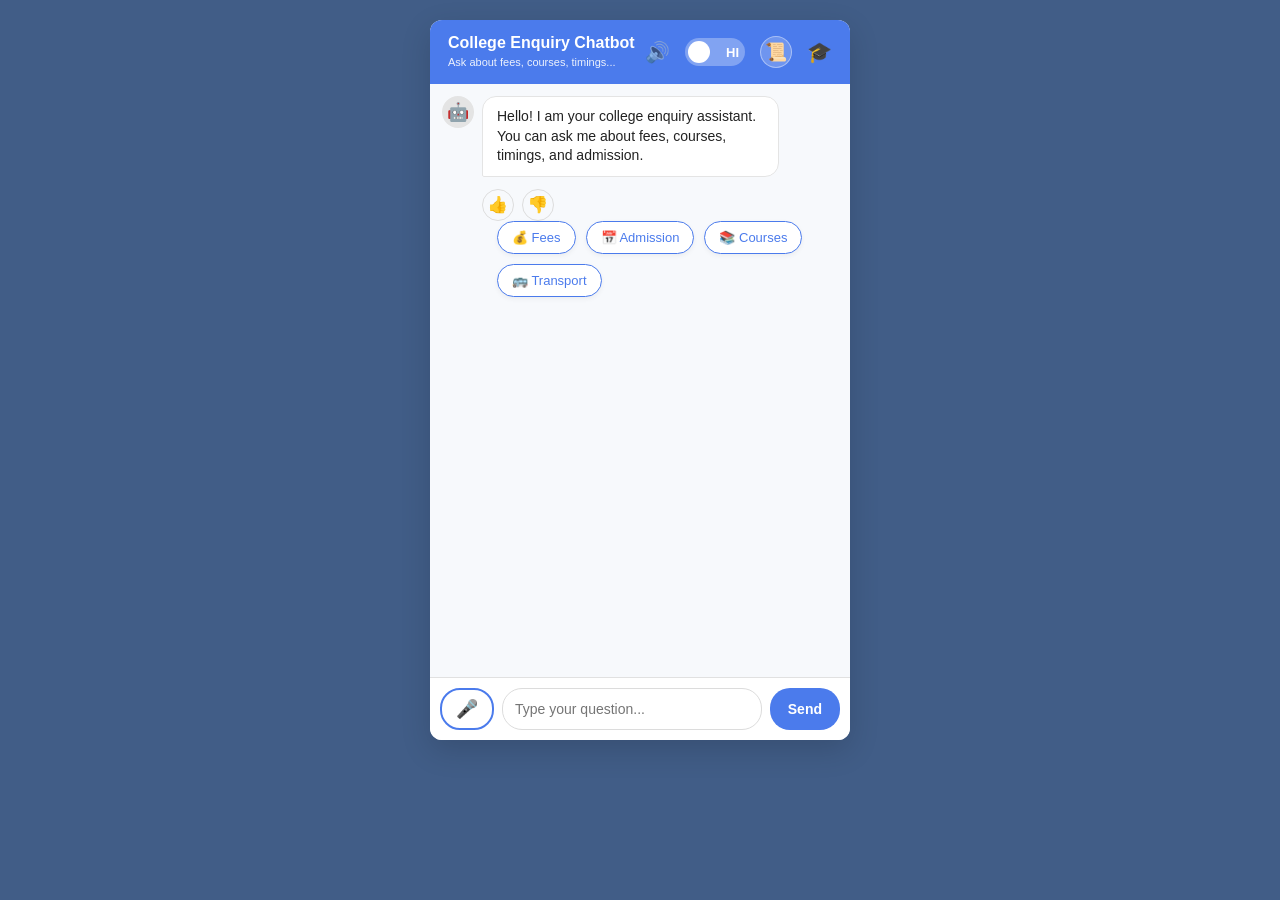
<file: templates/index.html>
<!DOCTYPE html>
<html lang="en">
<head>
  <meta charset="UTF-8">
  <title>College Enquiry Chatbot</title>
  <meta name="viewport" content="width=device-width, initial-scale=1.0">
  <link rel="stylesheet" href="/static/style.css">
</head>
<body>

  <div class="chat-container">
    <div class="chat-header">
      <div>
        College Enquiry Chatbot
        <br>
        <small>Ask about fees, courses, timings...</small>
      </div>
      
      <div style="display: flex; gap: 15px; align-items: center;">
        <!-- TTS Toggle -->
        <div class="tts-toggle">
          <input type="checkbox" id="tts-toggle">
          <label for="tts-toggle" title="Enable Voice Replies">🔊</label>
        </div>
        
        <!-- Language Toggle Switch -->
        <div class="language-switch">
          <label class="switch">
            <input type="checkbox" id="lang-toggle">
            <span class="slider">
              <span class="lang-label en">EN</span>
              <span class="lang-label hi">HI</span>
            </span>
          </label>
        </div>
        
        <!-- History Button -->
        <button id="history-btn" class="icon-btn" title="Chat History">📜</button>
        
        <!-- Admin Dashboard Link -->
        <a href="/dashboard" target="_blank" style="text-decoration: none; font-size: 20px; cursor: pointer;" title="Open Admin Dashboard">
          🎓
        </a>
      </div>
    </div>

    <!-- Chat History Sidebar -->
    <div class="chat-history-sidebar" id="history-sidebar">
      <div class="history-header">
        <h3>Chat History</h3>
        <button id="close-history" class="close-btn">✕</button>
      </div>
      <div class="history-list" id="history-list"></div>
      <button id="clear-history" class="clear-history-btn">Clear All History</button>
    </div>

    <div class="chat-messages" id="chat-messages"></div>

    <div class="input-area">
      <button id="voice-btn" class="voice-btn" title="Voice Input">🎤</button>
      <input type="text" id="user-input" placeholder="Type your question..." autocomplete="off" />
      <button id="send-btn" type="button">Send</button>
    </div>
  </div>

  <script src="/static/main.js"></script>
</body>
</html>
</file>
<file: static/style.css>
* {
  box-sizing: border-box;
  margin: 0;
  padding: 0;
  font-family: Arial, Helvetica, sans-serif;
}

body {
  background: #415d87;
  min-height: 100vh;
  padding: 20px 0;
}

.chat-container {
  width: 100%;
  max-width: 420px;
  height: 80vh;
  background: #ffffff;
  border-radius: 12px;
  box-shadow: 0 10px 30px rgba(0,0,0,0.15);
  display: flex;
  flex-direction: column;
  overflow: hidden;
  margin: 0 auto;
  position: relative;
}

.chat-header {
  background: #4b7bec;
  color: #ffffff;
  padding: 14px 18px;
  font-size: 16px;
  font-weight: bold;
  display: flex;
  align-items: center;
  justify-content: space-between;
}

.chat-header small {
  font-size: 11px;
  font-weight: normal;
  opacity: 0.9;
}

.chat-messages {
  flex: 1;
  padding: 12px;
  overflow-y: auto;
  background: #f7f9fc;
}

.message-row {
  display: flex;
  align-items: flex-start;
  margin-bottom: 12px;
  gap: 8px;
}

.message-row.user {
  flex-direction: row-reverse;
}

.avatar-circle {
  width: 32px;
  height: 32px;
  border-radius: 50%;
  background: #4b7bec;
  display: flex;
  align-items: center;
  justify-content: center;
  font-size: 18px;
  color: #ffffff;
  flex-shrink: 0;
}

.bot-avatar {
  background: #e4e4e4;
  color: #222;
}

.msg {
  padding: 10px 14px;
  border-radius: 14px;
  font-size: 14px;
  line-height: 1.4;
  max-width: 75%;
}

.user-msg {
  background: #4b7bec;
  color: white;
  border-bottom-right-radius: 2px;
}

.bot-msg {
  background: white;
  border: 1px solid #e4e4e4;
  color: #222;
  border-bottom-left-radius: 2px;
}

/* Feedback Buttons */
.feedback-buttons {
  display: flex;
  gap: 8px;
  margin-top: 8px;
  margin-left: 40px;
}

.feedback-btn {
  background: transparent;
  border: 1px solid #ddd;
  border-radius: 50%;
  width: 32px;
  height: 32px;
  cursor: pointer;
  font-size: 16px;
  transition: all 0.2s;
  display: flex;
  align-items: center;
  justify-content: center;
}

.feedback-btn:hover {
  transform: scale(1.1);
  border-color: #4b7bec;
}

.feedback-btn.selected {
  background: #4b7bec;
  border-color: #4b7bec;
}

.feedback-btn:disabled {
  cursor: not-allowed;
  opacity: 0.5;
}

.input-area {
  display: flex;
  padding: 10px;
  border-top: 1px solid #e1e1e1;
  background: #ffffff;
  gap: 8px;
}

.input-area input {
  flex: 1;
  padding: 12px;
  border: 1px solid #dcdcdc;
  border-radius: 20px;
  outline: none;
  font-size: 14px;
}

.input-area button {
  padding: 0 18px;
  border: none;
  border-radius: 20px;
  background: #4b7bec;
  color: #ffffff;
  font-size: 14px;
  font-weight: 600;
  cursor: pointer;
  transition: 0.2s;
}

.input-area button:hover {
  background: #3867d6;
}

.input-area button:disabled {
  background: #a5b9ff;
  cursor: not-allowed;
}

/* Voice Button */
.voice-btn {
  padding: 0 14px !important;
  font-size: 18px !important;
  background: #ffffff !important;
  border: 2px solid #4b7bec !important;
  color: #4b7bec;
}

.voice-btn:hover {
  background: #4b7bec !important;
  color: white;
}

.voice-btn.listening {
  background: #e74c3c !important;
  color: white;
  animation: pulse 1s infinite;
}

@keyframes pulse {
  0%, 100% { transform: scale(1); }
  50% { transform: scale(1.1); }
}

/* TTS Toggle */
.tts-toggle {
  display: flex;
  align-items: center;
}

.tts-toggle input[type="checkbox"] {
  display: none;
}

.tts-toggle label {
  cursor: pointer;
  font-size: 20px;
  opacity: 0.6;
  transition: 0.3s;
}

.tts-toggle input:checked + label {
  opacity: 1;
  animation: pulse 0.5s;
}

.typing-dots {
  display: inline-flex;
  gap: 4px;
}

.typing-dots span {
  width: 7px;
  height: 7px;
  background: #4b7bec;
  border-radius: 50%;
  display: inline-block;
  animation: blink 1.3s infinite;
}

.typing-dots span:nth-child(2) {
  animation-delay: 0.2s;
}

.typing-dots span:nth-child(3) {
  animation-delay: 0.4s;
}

@keyframes blink {
  0% { opacity: 0.3; transform: translateY(0); }
  50% { opacity: 1; transform: translateY(-4px); }
  100% { opacity: 0.3; transform: translateY(0); }
}

.suggestion-container {
  display: flex;
  flex-wrap: wrap;
  gap: 10px;
  padding: 0 15px;
  margin-bottom: 15px;
  margin-left: 40px;
}

.suggestion-btn {
  background: #ffffff;
  border: 1px solid #4b7bec;
  color: #4b7bec;
  padding: 8px 14px;
  border-radius: 20px;
  font-size: 13px;
  cursor: pointer;
  transition: all 0.2s ease;
  box-shadow: 0 2px 5px rgba(0,0,0,0.05);
  text-decoration: none;
  display: inline-block;
}

.suggestion-btn:hover {
  background: #4b7bec;
  color: #ffffff;
  transform: translateY(-2px);
  box-shadow: 0 4px 8px rgba(75, 123, 236, 0.3);
}

/* Language Toggle Switch */
.language-switch {
  display: flex;
  align-items: center;
}

.switch {
  position: relative;
  display: inline-block;
  width: 60px;
  height: 28px;
}

.switch input {
  opacity: 0;
  width: 0;
  height: 0;
}

.slider {
  position: absolute;
  cursor: pointer;
  top: 0;
  left: 0;
  right: 0;
  bottom: 0;
  background-color: rgba(255, 255, 255, 0.3);
  transition: 0.3s;
  border-radius: 28px;
  display: flex;
  align-items: center;
  justify-content: space-between;
  padding: 0 6px;
}

.slider:before {
  position: absolute;
  content: "";
  height: 22px;
  width: 22px;
  left: 3px;
  bottom: 3px;
  background-color: white;
  transition: 0.3s;
  border-radius: 50%;
}

input:checked + .slider:before {
  transform: translateX(32px);
}

.lang-label {
  font-size: 11px;
  font-weight: bold;
  color: white;
  z-index: 1;
}

.lang-label.hi {
  font-size: 13px;
}

/* Icon Buttons */
.icon-btn {
  background: rgba(255, 255, 255, 0.2);
  border: 1px solid rgba(255, 255, 255, 0.4);
  color: white;
  font-size: 18px;
  width: 32px;
  height: 32px;
  border-radius: 50%;
  cursor: pointer;
  transition: 0.2s;
  display: flex;
  align-items: center;
  justify-content: center;
}

.icon-btn:hover {
  background: rgba(255, 255, 255, 0.3);
  transform: scale(1.1);
}

/* Chat History Sidebar */
.chat-history-sidebar {
  position: absolute;
  top: 0;
  right: -300px;
  width: 280px;
  height: 100%;
  background: white;
  box-shadow: -2px 0 10px rgba(0,0,0,0.1);
  transition: right 0.3s ease;
  z-index: 100;
  display: flex;
  flex-direction: column;
}

.chat-history-sidebar.open {
  right: 0;
}

.history-header {
  background: #4b7bec;
  color: white;
  padding: 15px;
  display: flex;
  justify-content: space-between;
  align-items: center;
}

.history-header h3 {
  font-size: 16px;
  margin: 0;
}

.close-btn {
  background: transparent;
  border: none;
  color: white;
  font-size: 20px;
  cursor: pointer;
  padding: 0;
  width: 30px;
  height: 30px;
}

.history-list {
  flex: 1;
  overflow-y: auto;
  padding: 10px;
}

.history-item {
  padding: 10px;
  margin-bottom: 8px;
  background: #f7f9fc;
  border-radius: 8px;
  cursor: pointer;
  transition: 0.2s;
  border-left: 3px solid #4b7bec;
}

.history-item:hover {
  background: #e8f0fe;
  transform: translateX(5px);
}

.history-item .history-time {
  font-size: 11px;
  color: #888;
  margin-bottom: 5px;
}

.history-item .history-text {
  font-size: 13px;
  color: #333;
  display: -webkit-box;
  -webkit-line-clamp: 2;
  -webkit-box-orient: vertical;
  overflow: hidden;
}

.clear-history-btn {
  margin: 10px;
  padding: 10px;
  background: #e74c3c;
  color: white;
  border: none;
  border-radius: 8px;
  cursor: pointer;
  font-weight: 600;
  transition: 0.2s;
}

.clear-history-btn:hover {
  background: #c0392b;
}

/* Lead Form Overlay */
.lead-form-overlay {
  position: fixed;
  top: 0;
  left: 0;
  width: 100%;
  height: 100%;
  background: rgba(0, 0, 0, 0.6);
  display: flex;
  justify-content: center;
  align-items: center;
  z-index: 1000;
  backdrop-filter: blur(4px);
}

.lead-form {
  background: white;
  padding: 30px;
  border-radius: 12px;
  width: 90%;
  max-width: 400px;
  box-shadow: 0 10px 30px rgba(0,0,0,0.3);
}

.lead-form h3 {
  margin-bottom: 10px;
  color: #4b7bec;
}

.lead-form p {
  margin-bottom: 20px;
  color: #666;
  font-size: 14px;
}

.lead-form input, .lead-form select {
  width: 100%;
  padding: 12px;
  margin-bottom: 15px;
  border: 1px solid #ddd;
  border-radius: 8px;
  font-size: 14px;
}

.lead-form button {
  width: 100%;
  padding: 12px;
  border: none;
  border-radius: 8px;
  background: #4b7bec;
  color: white;
  font-weight: 600;
  cursor: pointer;
  margin-bottom: 10px;
  transition: 0.2s;
}

.lead-form button:hover {
  background: #3867d6;
}

.lead-form button.close-form {
  background: #e74c3c;
}

.lead-form button.close-form:hover {
  background: #c0392b;
}

@media (max-width: 480px) {
  .chat-container {
    height: 100vh;
    max-width: 100%;
    border-radius: 0;
  }
  
  .chat-history-sidebar {
    width: 100%;
    right: -100%;
  }
}
</file>
